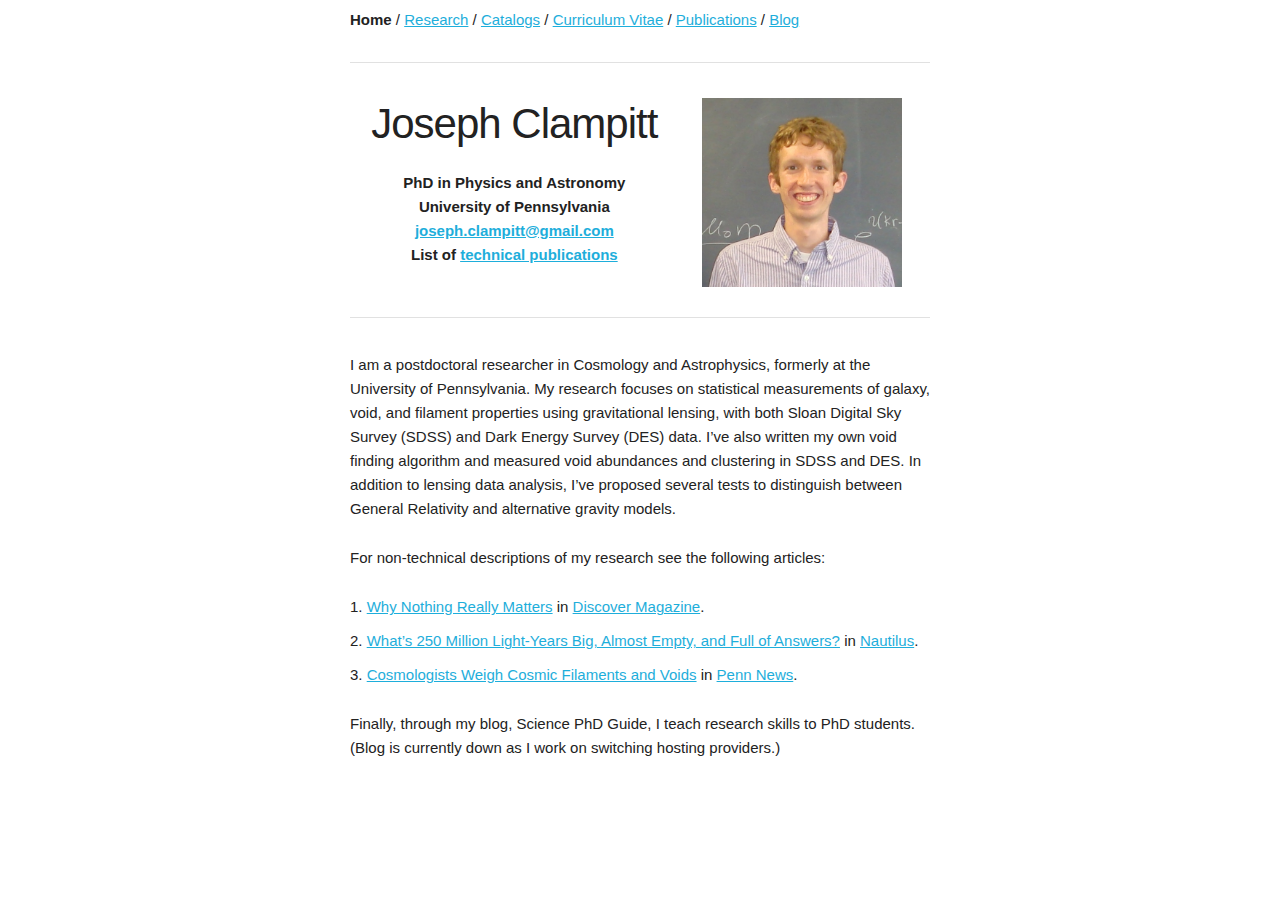
<file: index.html>
<!DOCTYPE html PUBLIC "-//W3C//DTD XHTML 1.0 Transitional//EN" "http://www.w3.org/TR/xhtml1/DTD/xhtml1-transitional.dtd">
<html xmlns="http://www.w3.org/1999/xhtml">
<head>
  <meta http-equiv="Content-Type" content="text/html; charset=utf-8" />
  <meta http-equiv="Content-Style-Type" content="text/css" />
  <meta name="generator" content="pandoc" />
  <title></title>
  <style type="text/css">code{white-space: pre;}</style>
  <link rel="stylesheet" href="css/skeleton_jc.css" type="text/css" />
</head>
<body>
<div class="container">
<p><strong>Home</strong> / <a href="research.html">Research</a> / <a href="catalogs.html">Catalogs</a> / <a href="cvitae.html">Curriculum Vitae</a> / <a href="publications.html">Publications</a> / <a href="blog.html">Blog</a></p>
<hr />
<div class="row">
<div class="seven columns">
<center>
<h2 id="joseph-clampitt">Joseph Clampitt</h2>
<strong>PhD in Physics and Astronomy</strong><br />
<strong>University of Pennsylvania</strong><br />
<strong><script type="text/javascript">
<!--
h='&#x67;&#x6d;&#x61;&#x69;&#108;&#46;&#x63;&#x6f;&#x6d;';a='&#64;';n='&#106;&#x6f;&#x73;&#x65;&#112;&#104;&#46;&#x63;&#108;&#x61;&#x6d;&#112;&#x69;&#116;&#116;';e=n+a+h;
document.write('<a h'+'ref'+'="ma'+'ilto'+':'+e+'" clas'+'s="em' + 'ail">'+e+'<\/'+'a'+'>');
// -->
</script><noscript>&#106;&#x6f;&#x73;&#x65;&#112;&#104;&#46;&#x63;&#108;&#x61;&#x6d;&#112;&#x69;&#116;&#116;&#32;&#x61;&#116;&#32;&#x67;&#x6d;&#x61;&#x69;&#108;&#32;&#100;&#x6f;&#116;&#32;&#x63;&#x6f;&#x6d;</noscript></strong><br />
<strong>List of <a href="publications.html">technical publications</a></strong><br />

</center>
</div>
<div class="five columns">
<img width=200 src="images/joseph3.jpg"/>
</div>
</div>
<hr />
<p>I am a postdoctoral researcher in Cosmology and Astrophysics, formerly at the University of Pennsylvania. My research focuses on statistical measurements of galaxy, void, and filament properties using gravitational lensing, with both Sloan Digital Sky Survey (SDSS) and Dark Energy Survey (DES) data. I’ve also written my own void finding algorithm and measured void abundances and clustering in SDSS and DES. In addition to lensing data analysis, I’ve proposed several tests to distinguish between General Relativity and alternative gravity models.</p>
<p>For non-technical descriptions of my research see the following articles:</p>
<ol style="list-style-type: decimal">
<li><a href="http://discovermagazine.com/2016/dec/nothing-really-matters" target="_blank">Why Nothing Really Matters</a> in <a href="http://discovermagazine.com" target="_blank">Discover Magazine</a>.</li>
<li><a href="http://nautil.us/issue/16/nothingness/whats-250-million-light_years-big-almost-empty-and-full-of-answers" target="_blank">What’s 250 Million Light-Years Big, Almost Empty, and Full of Answers?</a> in <a href="http://nautil.us" target="_blank">Nautilus</a>.</li>
<li><a href="http://www.upenn.edu/pennnews/news/cosmologists-penn-weigh-cosmic-filaments-and-voids" target="_blank">Cosmologists Weigh Cosmic Filaments and Voids</a> in <a href="https://news.upenn.edu" target="_blank">Penn News</a>.</li>
</ol>
<p>Finally, through my blog, Science PhD Guide, I teach research skills to PhD students. (Blog is currently down as I work on switching hosting providers.)</p>
</div>
</body>
</html>
</file>
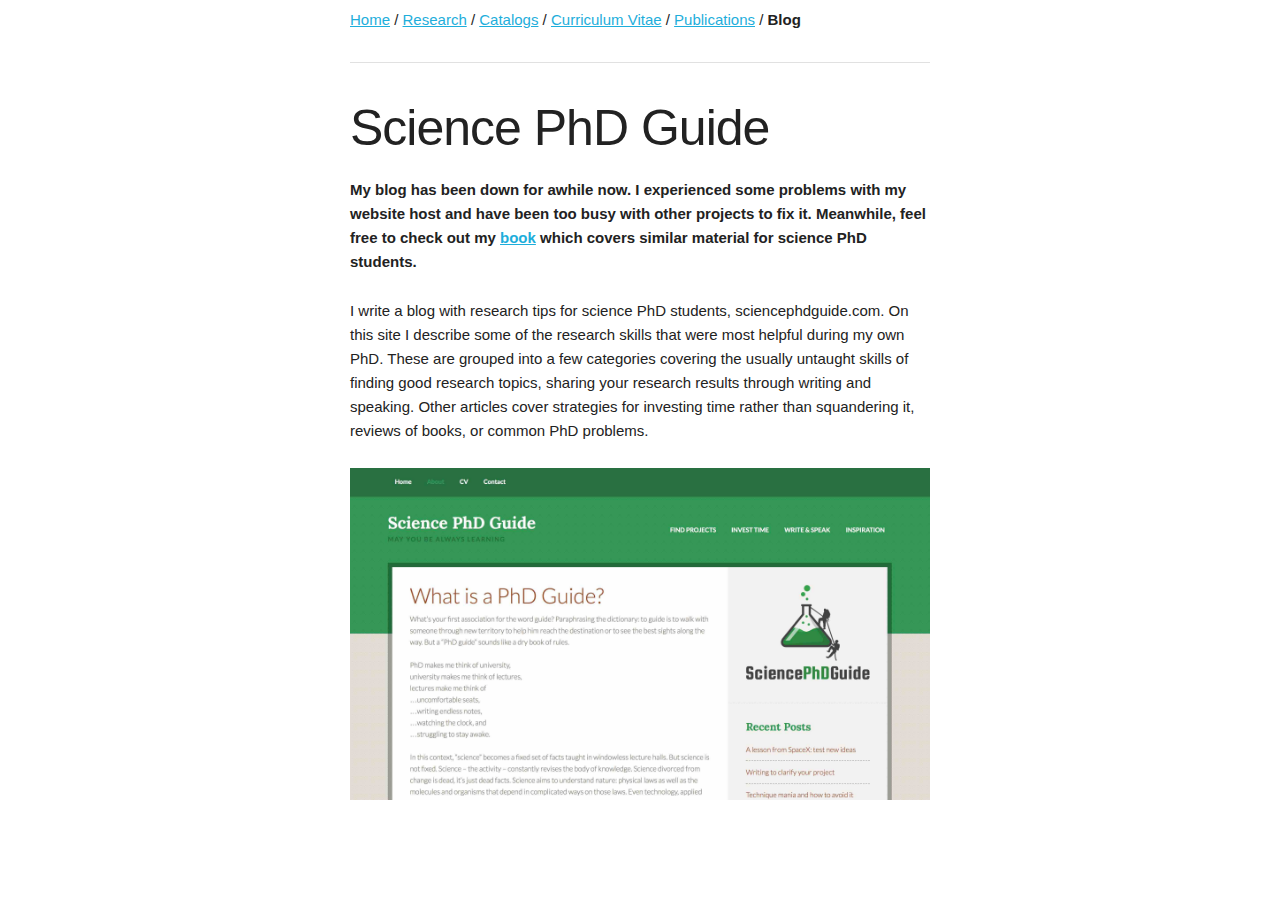
<file: blog.html>
<!DOCTYPE html PUBLIC "-//W3C//DTD XHTML 1.0 Transitional//EN" "http://www.w3.org/TR/xhtml1/DTD/xhtml1-transitional.dtd">
<html xmlns="http://www.w3.org/1999/xhtml">
<head>
  <meta http-equiv="Content-Type" content="text/html; charset=utf-8" />
  <meta http-equiv="Content-Style-Type" content="text/css" />
  <meta name="generator" content="pandoc" />
  <title></title>
  <style type="text/css">code{white-space: pre;}</style>
  <link rel="stylesheet" href="css/skeleton_jc.css" type="text/css" />
</head>
<body>
<div class="container">
<p><a href="index.html">Home</a> / <a href="research.html">Research</a> / <a href="catalogs.html">Catalogs</a> / <a href="cvitae.html">Curriculum Vitae</a> / <a href="publications.html">Publications</a> / <strong>Blog</strong></p>
<hr />
<h1 id="science-phd-guide">Science PhD Guide</h1>
<p><strong>My blog has been down for awhile now. I experienced some problems with my website host and have been too busy with other projects to fix it. Meanwhile, feel free to check out my <a href="https://www.amazon.com/Student-Scientist-research-skills-better/dp/0997751703/ref=tmm_pap_swatch_0?_encoding=UTF8&amp;qid=1565023129&amp;sr=8-1">book</a> which covers similar material for science PhD students.</strong></p>
<p>I write a blog with research tips for science PhD students, sciencephdguide.com. On this site I describe some of the research skills that were most helpful during my own PhD. These are grouped into a few categories covering the usually untaught skills of finding good research topics, sharing your research results through writing and speaking. Other articles cover strategies for investing time rather than squandering it, reviews of books, or common PhD problems.</p>
<p><img width=580 src="images/phdguide_screenshot.jpg"/></p>
</div>
</body>
</html>
</file>
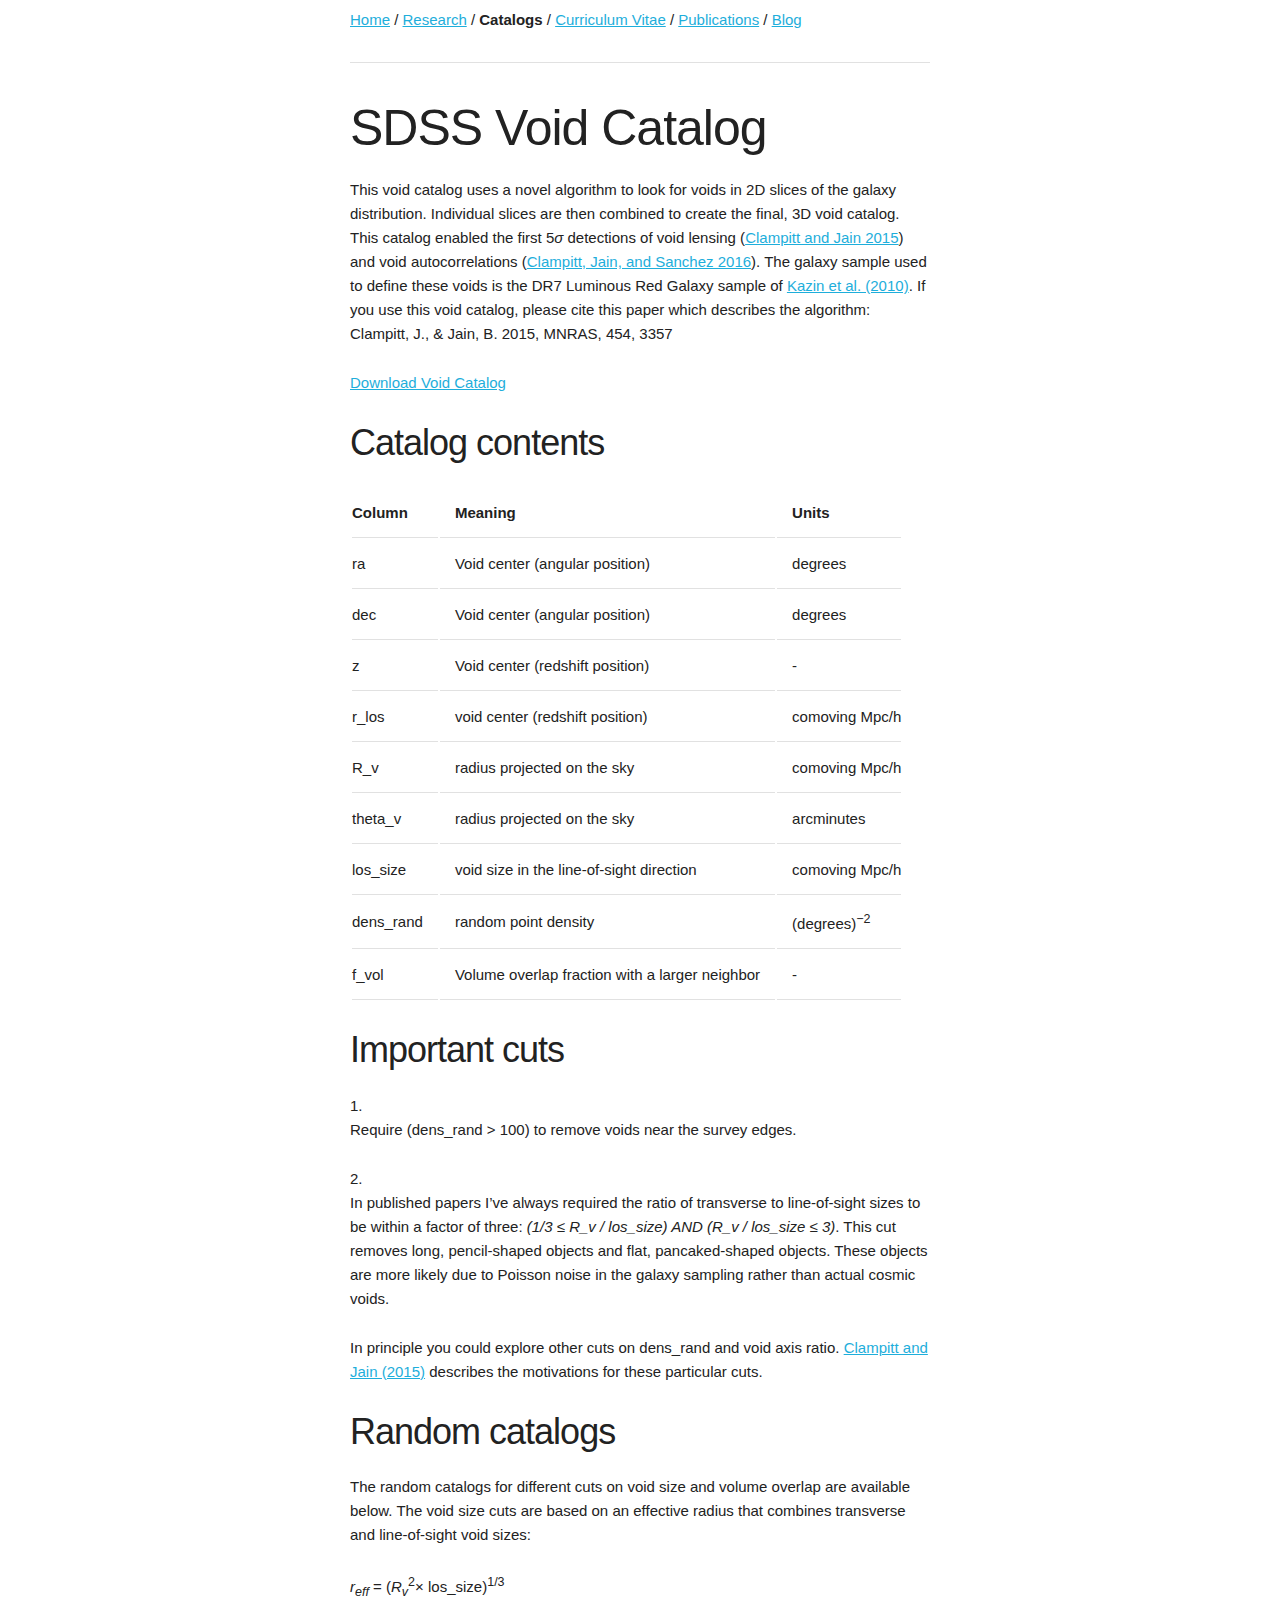
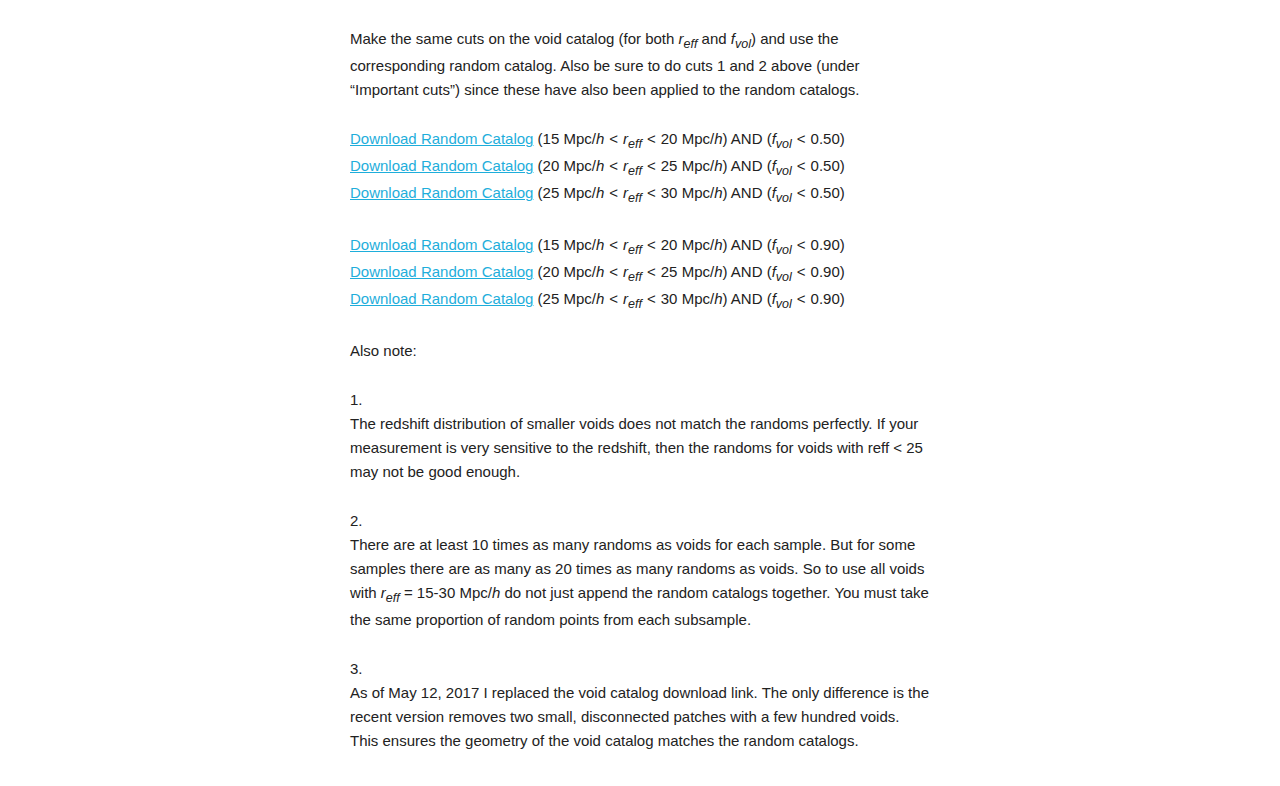
<file: catalogs.html>
<!DOCTYPE html PUBLIC "-//W3C//DTD XHTML 1.0 Transitional//EN" "http://www.w3.org/TR/xhtml1/DTD/xhtml1-transitional.dtd">
<html xmlns="http://www.w3.org/1999/xhtml">
<head>
  <meta http-equiv="Content-Type" content="text/html; charset=utf-8" />
  <meta http-equiv="Content-Style-Type" content="text/css" />
  <meta name="generator" content="pandoc" />
  <title></title>
  <style type="text/css">code{white-space: pre;}</style>
  <link rel="stylesheet" href="css/skeleton_jc.css" type="text/css" />
</head>
<body>
<div class="container">
<p><a href="index.html">Home</a> / <a href="research.html">Research</a> / <strong>Catalogs</strong> / <a href="cvitae.html">Curriculum Vitae</a> / <a href="publications.html">Publications</a> / <a href="blog.html">Blog</a></p>
<hr />
<h1 id="sdss-void-catalog">SDSS Void Catalog</h1>
<p>This void catalog uses a novel algorithm to look for voids in 2D slices of the galaxy distribution. Individual slices are then combined to create the final, 3D void catalog. This catalog enabled the first <span class="math inline">5<em>σ</em></span> detections of void lensing (<a href="http://adsabs.harvard.edu/abs/2015MNRAS.454.3357C">Clampitt and Jain 2015</a>) and void autocorrelations (<a href="http://adsabs.harvard.edu/abs/2016MNRAS.456.4425C">Clampitt, Jain, and Sanchez 2016</a>). The galaxy sample used to define these voids is the DR7 Luminous Red Galaxy sample of <a href="http://adsabs.harvard.edu/abs/2010ApJ...710.1444K">Kazin et al. (2010)</a>. If you use this void catalog, please cite this paper which describes the algorithm:<br />
Clampitt, J., &amp; Jain, B. 2015, MNRAS, 454, 3357</p>
<p><a href="voids_clampitt-jain_SDSS_lrg-tracers.fit" download>Download Void Catalog</a></p>
<h3 id="catalog-contents">Catalog contents</h3>
<table>
<thead>
<tr class="header">
<th align="left">Column</th>
<th align="left">Meaning</th>
<th align="left">Units</th>
</tr>
</thead>
<tbody>
<tr class="odd">
<td align="left">ra</td>
<td align="left">Void center (angular position)</td>
<td align="left">degrees</td>
</tr>
<tr class="even">
<td align="left">dec</td>
<td align="left">Void center (angular position)</td>
<td align="left">degrees</td>
</tr>
<tr class="odd">
<td align="left">z</td>
<td align="left">Void center (redshift position)</td>
<td align="left">-</td>
</tr>
<tr class="even">
<td align="left">r_los</td>
<td align="left">void center (redshift position)</td>
<td align="left">comoving Mpc/h</td>
</tr>
<tr class="odd">
<td align="left">R_v</td>
<td align="left">radius projected on the sky</td>
<td align="left">comoving Mpc/h</td>
</tr>
<tr class="even">
<td align="left">theta_v</td>
<td align="left">radius projected on the sky</td>
<td align="left">arcminutes</td>
</tr>
<tr class="odd">
<td align="left">los_size</td>
<td align="left">void size in the line-of-sight direction</td>
<td align="left">comoving Mpc/h</td>
</tr>
<tr class="even">
<td align="left">dens_rand</td>
<td align="left">random point density</td>
<td align="left">(degrees)<span class="math inline"><em></em><sup>−2</sup></span></td>
</tr>
<tr class="odd">
<td align="left">f_vol</td>
<td align="left">Volume overlap fraction with a larger neighbor</td>
<td align="left">-</td>
</tr>
</tbody>
</table>
<h3 id="important-cuts">Important cuts</h3>
<ol style="list-style-type: decimal">
<li><p>Require (dens_rand &gt; 100) to remove voids near the survey edges.</p></li>
<li><p>In published papers I’ve always required the ratio of transverse to line-of-sight sizes to be within a factor of three: <em>(1/3 <span class="math inline">≤</span> R_v / los_size) AND (R_v / los_size <span class="math inline">≤</span> 3)</em>. This cut removes long, pencil-shaped objects and flat, pancaked-shaped objects. These objects are more likely due to Poisson noise in the galaxy sampling rather than actual cosmic voids.</p></li>
</ol>
<p>In principle you could explore other cuts on dens_rand and void axis ratio. <a href="http://adsabs.harvard.edu/abs/2015MNRAS.454.3357C">Clampitt and Jain (2015)</a> describes the motivations for these particular cuts.</p>
<h3 id="random-catalogs">Random catalogs</h3>
<p>The random catalogs for different cuts on void size and volume overlap are available below. The void size cuts are based on an effective radius that combines transverse and line-of-sight void sizes:</p>
<p><span class="math inline"><em>r</em><sub><em>e</em><em>f</em><em>f</em></sub></span> = (<span class="math inline"><em>R</em><sub><em>v</em></sub><sup>2</sup>×</span> los_size)<span class="math inline"><em></em><sup>1/3</sup></span></p>
<p>Make the same cuts on the void catalog (for both <span class="math inline"><em>r</em><sub><em>e</em><em>f</em><em>f</em></sub></span> and <span class="math inline"><em>f</em><sub><em>v</em><em>o</em><em>l</em></sub></span>) and use the corresponding random catalog. Also be sure to do cuts 1 and 2 above (under “Important cuts”) since these have also been applied to the random catalogs.</p>
<p><a href="random-voids_clampitt-jain_reff15-20_fvol50.fit" download>Download Random Catalog</a> (15 Mpc<span class="math inline">/<em>h</em> &lt; <em>r</em><sub><em>e</em><em>f</em><em>f</em></sub> &lt; 20</span> Mpc<span class="math inline">/<em>h</em></span>) AND (<span class="math inline"><em>f</em><sub><em>v</em><em>o</em><em>l</em></sub> &lt; 0.50</span>)<br />
<a href="random-voids_clampitt-jain_reff20-25_fvol50.fit" download>Download Random Catalog</a> (20 Mpc<span class="math inline">/<em>h</em> &lt; <em>r</em><sub><em>e</em><em>f</em><em>f</em></sub> &lt; 25</span> Mpc<span class="math inline">/<em>h</em></span>) AND (<span class="math inline"><em>f</em><sub><em>v</em><em>o</em><em>l</em></sub> &lt; 0.50</span>)<br />
<a href="random-voids_clampitt-jain_reff25-30_fvol50.fit" download>Download Random Catalog</a> (25 Mpc<span class="math inline">/<em>h</em> &lt; <em>r</em><sub><em>e</em><em>f</em><em>f</em></sub> &lt; 30</span> Mpc<span class="math inline">/<em>h</em></span>) AND (<span class="math inline"><em>f</em><sub><em>v</em><em>o</em><em>l</em></sub> &lt; 0.50</span>)</p>
<p><a href="random-voids_clampitt-jain_reff15-20_fvol90.fit" download>Download Random Catalog</a> (15 Mpc<span class="math inline">/<em>h</em> &lt; <em>r</em><sub><em>e</em><em>f</em><em>f</em></sub> &lt; 20</span> Mpc<span class="math inline">/<em>h</em></span>) AND (<span class="math inline"><em>f</em><sub><em>v</em><em>o</em><em>l</em></sub> &lt; 0.90</span>)<br />
<a href="random-voids_clampitt-jain_reff20-25_fvol90.fit" download>Download Random Catalog</a> (20 Mpc<span class="math inline">/<em>h</em> &lt; <em>r</em><sub><em>e</em><em>f</em><em>f</em></sub> &lt; 25</span> Mpc<span class="math inline">/<em>h</em></span>) AND (<span class="math inline"><em>f</em><sub><em>v</em><em>o</em><em>l</em></sub> &lt; 0.90</span>)<br />
<a href="random-voids_clampitt-jain_reff25-30_fvol90.fit" download>Download Random Catalog</a> (25 Mpc<span class="math inline">/<em>h</em> &lt; <em>r</em><sub><em>e</em><em>f</em><em>f</em></sub> &lt; 30</span> Mpc<span class="math inline">/<em>h</em></span>) AND (<span class="math inline"><em>f</em><sub><em>v</em><em>o</em><em>l</em></sub> &lt; 0.90</span>)</p>
<p>Also note:</p>
<ol style="list-style-type: decimal">
<li><p>The redshift distribution of smaller voids does not match the randoms perfectly. If your measurement is very sensitive to the redshift, then the randoms for voids with reff &lt; 25 may not be good enough.</p></li>
<li><p>There are at least 10 times as many randoms as voids for each sample. But for some samples there are as many as 20 times as many randoms as voids. So to use all voids with <span class="math inline"><em>r</em><sub><em>e</em><em>f</em><em>f</em></sub></span> = 15-30 Mpc<span class="math inline">/<em>h</em></span> do not just append the random catalogs together. You must take the same proportion of random points from each subsample.</p></li>
<li><p>As of May 12, 2017 I replaced the void catalog download link. The only difference is the recent version removes two small, disconnected patches with a few hundred voids. This ensures the geometry of the void catalog matches the random catalogs.</p></li>
</ol>
</div>
</body>
</html>
</file>
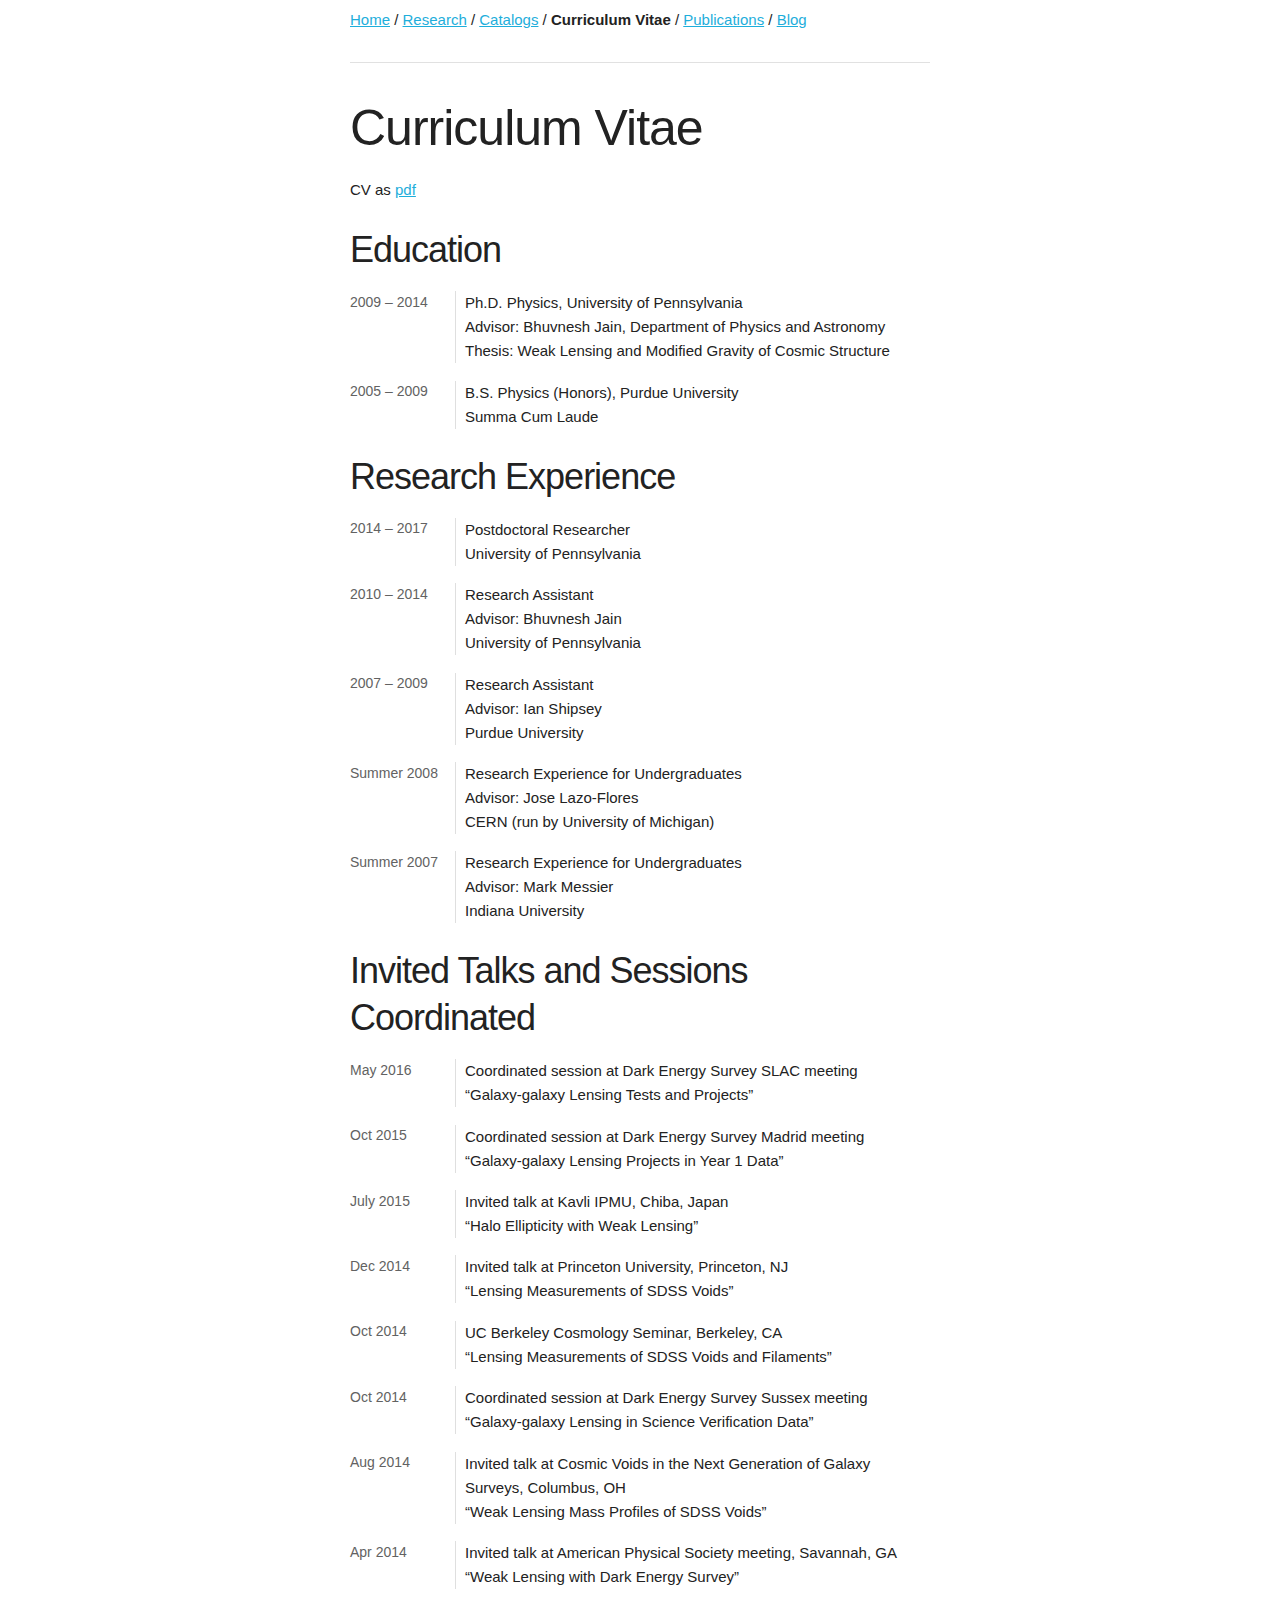
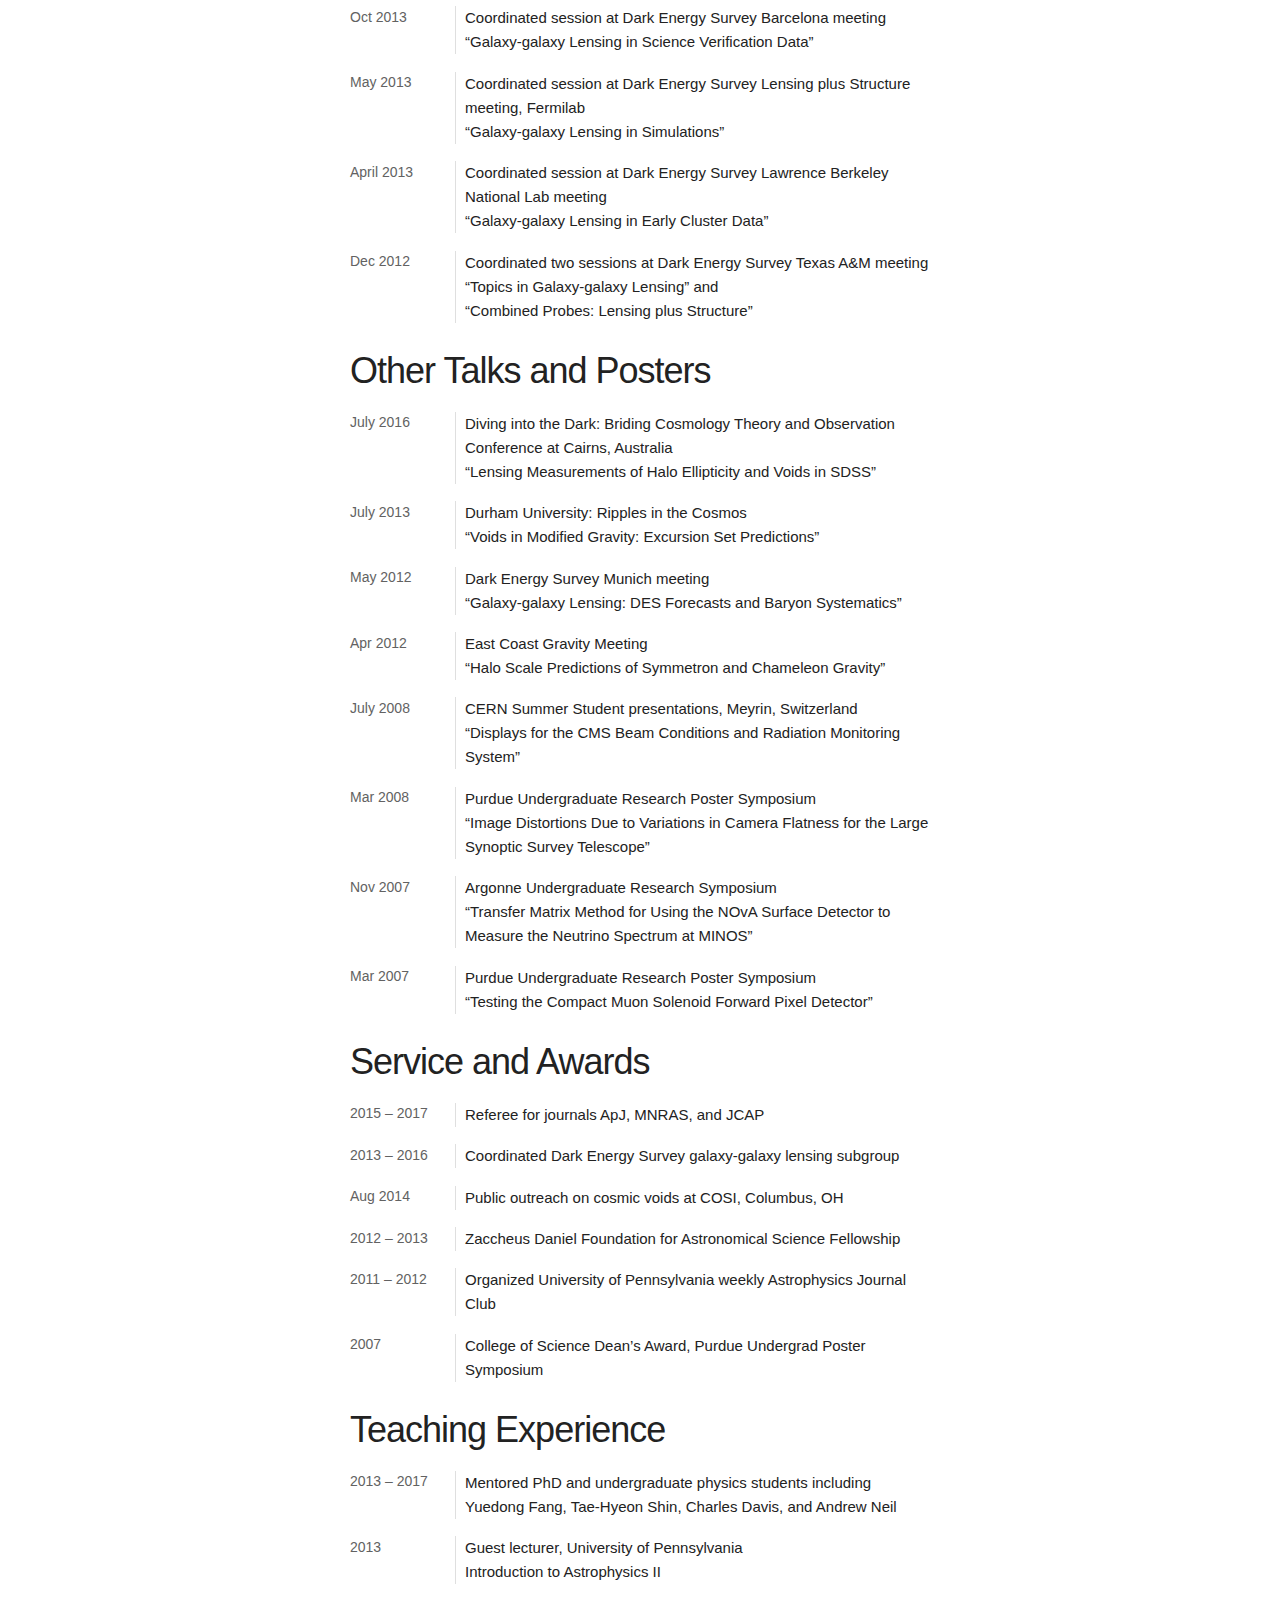
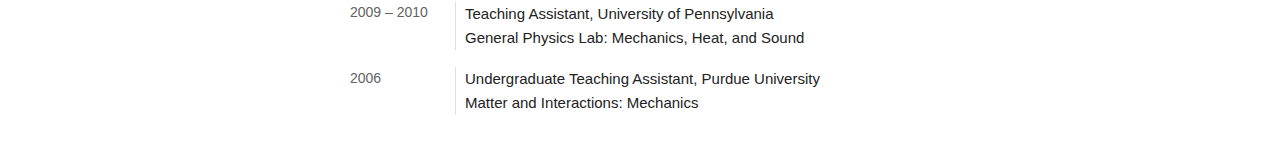
<file: cvitae.html>
<!DOCTYPE html PUBLIC "-//W3C//DTD XHTML 1.0 Transitional//EN" "http://www.w3.org/TR/xhtml1/DTD/xhtml1-transitional.dtd">
<html xmlns="http://www.w3.org/1999/xhtml">
<head>
  <meta http-equiv="Content-Type" content="text/html; charset=utf-8" />
  <meta http-equiv="Content-Style-Type" content="text/css" />
  <meta name="generator" content="pandoc" />
  <title></title>
  <style type="text/css">code{white-space: pre;}</style>
  <link rel="stylesheet" href="css/skeleton_jc.css" type="text/css" />
</head>
<body>
<div class="container">
<p><a href="index.html">Home</a> / <a href="research.html">Research</a> / <a href="catalogs.html">Catalogs</a> / <strong>Curriculum Vitae</strong> / <a href="publications.html">Publications</a> / <a href="blog.html">Blog</a></p>
<hr />
<h1 id="curriculum-vitae">Curriculum Vitae</h1>
<p>CV as <a href="cvClampitt.pdf">pdf</a></p>
<h3 id="education">Education</h3>
<dl>
<dt>2009 – 2014</dt>
<dd>Ph.D. Physics, University of Pennsylvania<br />
Advisor: Bhuvnesh Jain, Department of Physics and Astronomy<br />
Thesis: Weak Lensing and Modified Gravity of Cosmic Structure
</dd>
<dt>2005 – 2009</dt>
<dd>B.S. Physics (Honors), Purdue University<br />
Summa Cum Laude
</dd>
</dl>
<h3 id="research-experience">Research Experience</h3>
<dl>
<dt>2014 – 2017</dt>
<dd>Postdoctoral Researcher<br />
University of Pennsylvania
</dd>
<dt>2010 – 2014</dt>
<dd>Research Assistant<br />
Advisor: Bhuvnesh Jain<br />
University of Pennsylvania
</dd>
<dt>2007 – 2009</dt>
<dd>Research Assistant<br />
Advisor: Ian Shipsey<br />
Purdue University
</dd>
<dt>Summer 2008</dt>
<dd>Research Experience for Undergraduates<br />
Advisor: Jose Lazo-Flores<br />
CERN (run by University of Michigan)<br />

</dd>
<dt>Summer 2007</dt>
<dd>Research Experience for Undergraduates<br />
Advisor: Mark Messier<br />
Indiana University<br />

</dd>
</dl>
<h3 id="invited-talks-and-sessions-coordinated">Invited Talks and Sessions Coordinated</h3>
<dl>
<dt>May 2016</dt>
<dd>Coordinated session at Dark Energy Survey SLAC meeting<br />
“Galaxy-galaxy Lensing Tests and Projects”
</dd>
<dt>Oct 2015</dt>
<dd>Coordinated session at Dark Energy Survey Madrid meeting<br />
“Galaxy-galaxy Lensing Projects in Year 1 Data”
</dd>
<dt>July 2015</dt>
<dd>Invited talk at Kavli IPMU, Chiba, Japan<br />
“Halo Ellipticity with Weak Lensing”
</dd>
<dt>Dec 2014</dt>
<dd>Invited talk at Princeton University, Princeton, NJ<br />
“Lensing Measurements of SDSS Voids”
</dd>
<dt>Oct 2014</dt>
<dd>UC Berkeley Cosmology Seminar, Berkeley, CA<br />
“Lensing Measurements of SDSS Voids and Filaments”
</dd>
<dt>Oct 2014</dt>
<dd>Coordinated session at Dark Energy Survey Sussex meeting<br />
“Galaxy-galaxy Lensing in Science Verification Data”
</dd>
<dt>Aug 2014</dt>
<dd>Invited talk at Cosmic Voids in the Next Generation of Galaxy Surveys, Columbus, OH<br />
“Weak Lensing Mass Profiles of SDSS Voids”
</dd>
<dt>Apr 2014</dt>
<dd>Invited talk at American Physical Society meeting, Savannah, GA<br />
“Weak Lensing with Dark Energy Survey”
</dd>
<dt>Oct 2013</dt>
<dd>Coordinated session at Dark Energy Survey Barcelona meeting<br />
“Galaxy-galaxy Lensing in Science Verification Data”
</dd>
<dt>May 2013</dt>
<dd>Coordinated session at Dark Energy Survey Lensing plus Structure meeting, Fermilab<br />
“Galaxy-galaxy Lensing in Simulations”
</dd>
<dt>April 2013</dt>
<dd>Coordinated session at Dark Energy Survey Lawrence Berkeley National Lab meeting<br />
“Galaxy-galaxy Lensing in Early Cluster Data”
</dd>
<dt>Dec 2012</dt>
<dd>Coordinated two sessions at Dark Energy Survey Texas A&amp;M meeting<br />
“Topics in Galaxy-galaxy Lensing” and<br />
“Combined Probes: Lensing plus Structure”
</dd>
</dl>
<h3 id="other-talks-and-posters">Other Talks and Posters</h3>
<dl>
<dt>July 2016</dt>
<dd>Diving into the Dark: Briding Cosmology Theory and Observation<br />
Conference at Cairns, Australia<br />
“Lensing Measurements of Halo Ellipticity and Voids in SDSS”
</dd>
<dt>July 2013</dt>
<dd>Durham University: Ripples in the Cosmos<br />
“Voids in Modified Gravity: Excursion Set Predictions”
</dd>
<dt>May 2012</dt>
<dd>Dark Energy Survey Munich meeting<br />
“Galaxy-galaxy Lensing: DES Forecasts and Baryon Systematics”
</dd>
<dt>Apr 2012</dt>
<dd>East Coast Gravity Meeting<br />
“Halo Scale Predictions of Symmetron and Chameleon Gravity”
</dd>
<dt>July 2008</dt>
<dd>CERN Summer Student presentations, Meyrin, Switzerland<br />
“Displays for the CMS Beam Conditions and Radiation Monitoring System”
</dd>
<dt>Mar 2008</dt>
<dd>Purdue Undergraduate Research Poster Symposium<br />
“Image Distortions Due to Variations in Camera Flatness for the Large Synoptic Survey Telescope”
</dd>
<dt>Nov 2007</dt>
<dd>Argonne Undergraduate Research Symposium<br />
“Transfer Matrix Method for Using the NOvA Surface Detector to Measure the Neutrino Spectrum at MINOS”
</dd>
<dt>Mar 2007</dt>
<dd>Purdue Undergraduate Research Poster Symposium<br />
“Testing the Compact Muon Solenoid Forward Pixel Detector”
</dd>
</dl>
<h3 id="service-and-awards">Service and Awards</h3>
<dl>
<dt>2015 – 2017</dt>
<dd>Referee for journals ApJ, MNRAS, and JCAP
</dd>
<dt>2013 – 2016</dt>
<dd>Coordinated Dark Energy Survey galaxy-galaxy lensing subgroup
</dd>
<dt>Aug 2014</dt>
<dd>Public outreach on cosmic voids at COSI, Columbus, OH
</dd>
<dt>2012 – 2013</dt>
<dd>Zaccheus Daniel Foundation for Astronomical Science Fellowship
</dd>
<dt>2011 – 2012</dt>
<dd>Organized University of Pennsylvania weekly Astrophysics Journal Club
</dd>
<dt>2007</dt>
<dd>College of Science Dean’s Award, Purdue Undergrad Poster Symposium
</dd>
</dl>
<h3 id="teaching-experience">Teaching Experience</h3>
<dl>
<dt>2013 – 2017</dt>
<dd>Mentored PhD and undergraduate physics students including<br />
Yuedong Fang, Tae-Hyeon Shin, Charles Davis, and Andrew Neil
</dd>
<dt>2013</dt>
<dd>Guest lecturer, University of Pennsylvania<br />
Introduction to Astrophysics II
</dd>
<dt>2009 – 2010</dt>
<dd>Teaching Assistant, University of Pennsylvania<br />
General Physics Lab: Mechanics, Heat, and Sound
</dd>
<dt>2006</dt>
<dd>Undergraduate Teaching Assistant, Purdue University<br />
Matter and Interactions: Mechanics
</dd>
</dl>
</div>
</body>
</html>
</file>
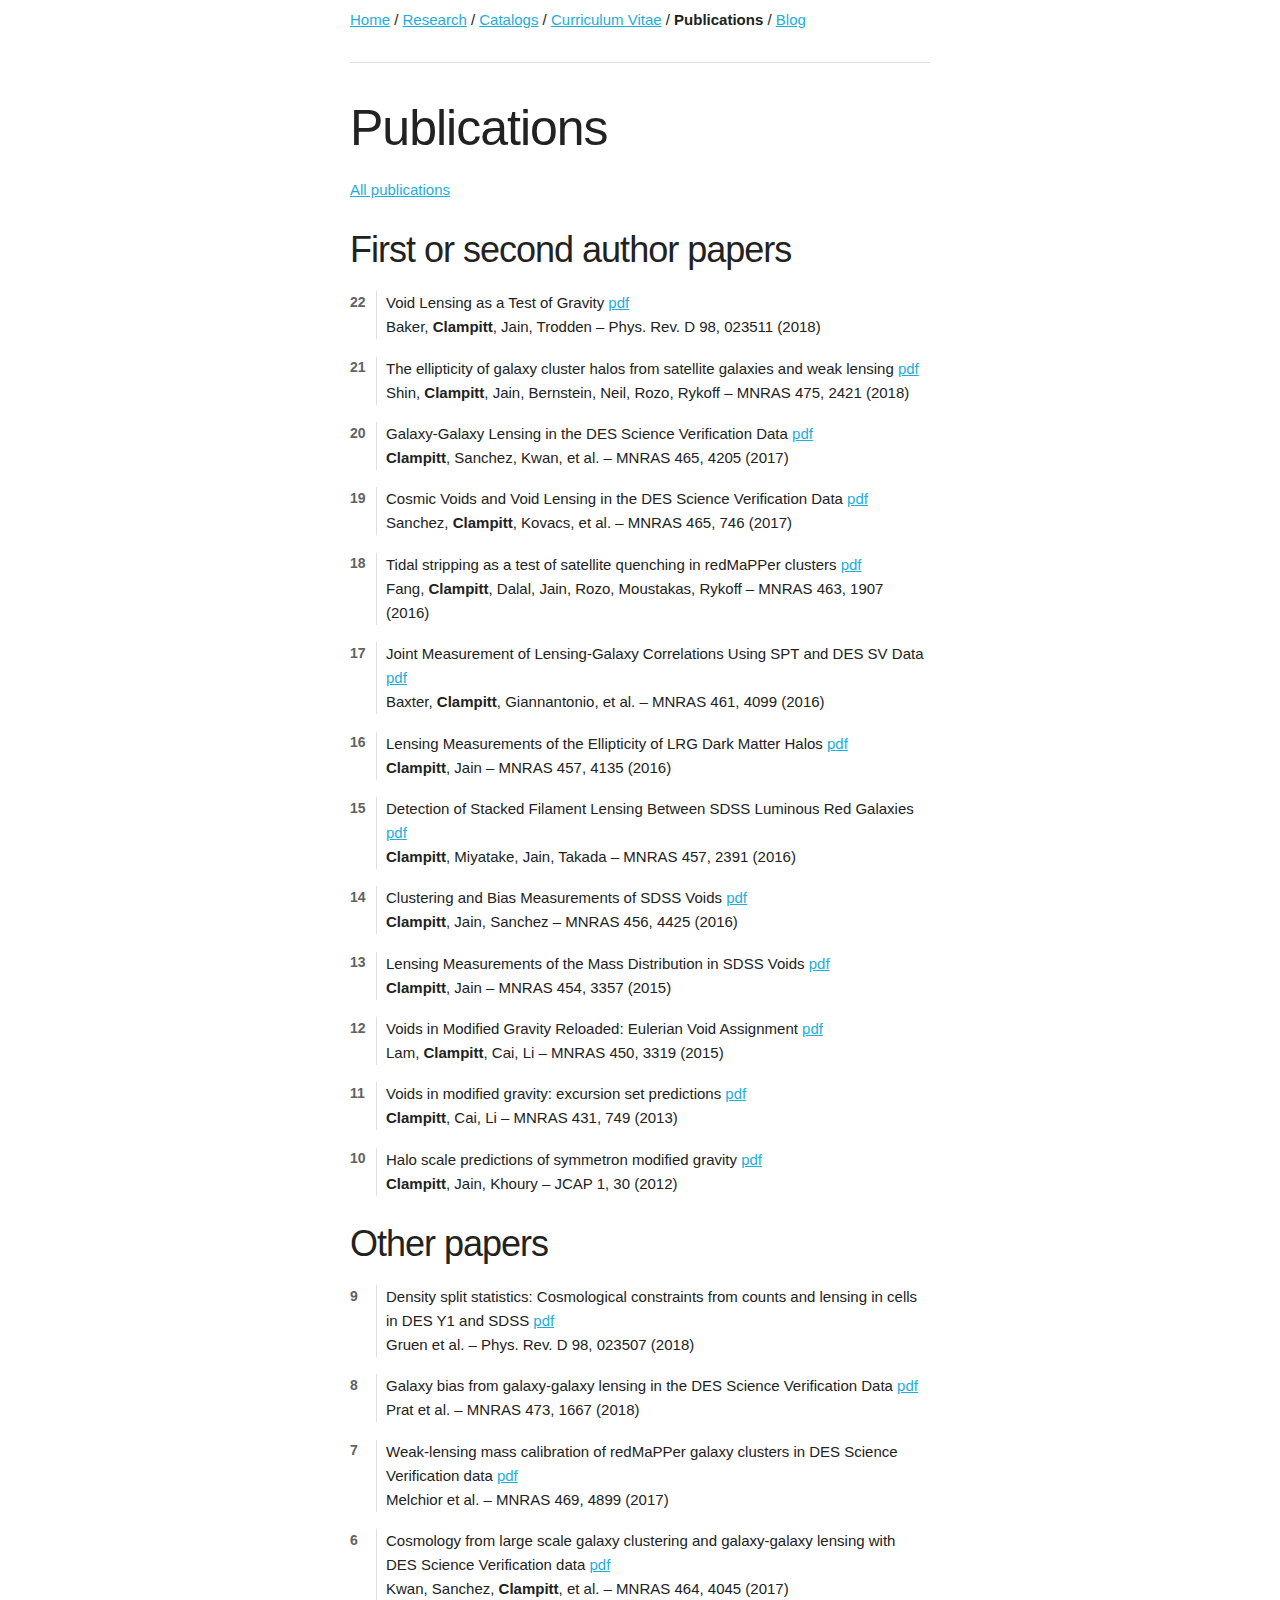
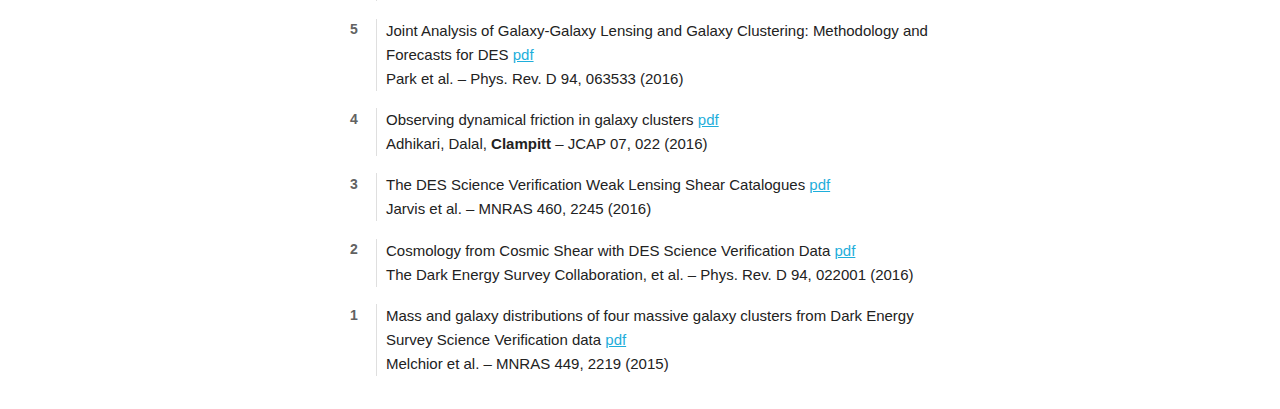
<file: publications.html>
<!DOCTYPE html PUBLIC "-//W3C//DTD XHTML 1.0 Transitional//EN" "http://www.w3.org/TR/xhtml1/DTD/xhtml1-transitional.dtd">
<html xmlns="http://www.w3.org/1999/xhtml">
<head>
  <meta http-equiv="Content-Type" content="text/html; charset=utf-8" />
  <meta http-equiv="Content-Style-Type" content="text/css" />
  <meta name="generator" content="pandoc" />
  <title></title>
  <style type="text/css">code{white-space: pre;}</style>
  <link rel="stylesheet" href="css/publications.css" type="text/css" />
</head>
<body>
<div class="container">
<p><a href="index.html">Home</a> / <a href="research.html">Research</a> / <a href="catalogs.html">Catalogs</a> / <a href="cvitae.html">Curriculum Vitae</a> / <strong>Publications</strong> / <a href="blog.html">Blog</a></p>
<hr />
<h1 id="publications">Publications</h1>
<p><a href="http://arxiv.org/find/astro-ph/1/au:+Clampitt_J/0/1/0/all/0/1">All publications</a></p>
<h3 id="first-or-second-author-papers">First or second author papers</h3>
<dl>
<dt><strong>22</strong></dt>
<dd>Void Lensing as a Test of Gravity <a href="https://arxiv.org/pdf/1803.07533">pdf</a><br />
Baker, <strong>Clampitt</strong>, Jain, Trodden – Phys. Rev. D 98, 023511 (2018)
</dd>
<dt><strong>21</strong></dt>
<dd>The ellipticity of galaxy cluster halos from satellite galaxies and weak lensing <a href="https://arxiv.org/pdf/1705.11167.pdf">pdf</a> Shin, <strong>Clampitt</strong>, Jain, Bernstein, Neil, Rozo, Rykoff – MNRAS 475, 2421 (2018)
</dd>
<dt><strong>20</strong></dt>
<dd>Galaxy-Galaxy Lensing in the DES Science Verification Data <a href="http://arxiv.org/pdf/1603.05790.pdf">pdf</a><br />
<strong>Clampitt</strong>, Sanchez, Kwan, et al. – MNRAS 465, 4205 (2017)
</dd>
<dt><strong>19</strong></dt>
<dd>Cosmic Voids and Void Lensing in the DES Science Verification Data <a href="https://arxiv.org/pdf/1605.03982.pdf">pdf</a><br />
Sanchez, <strong>Clampitt</strong>, Kovacs, et al. – MNRAS 465, 746 (2017)
</dd>
<dt><strong>18</strong></dt>
<dd>Tidal stripping as a test of satellite quenching in redMaPPer clusters <a href="https://arxiv.org/pdf/1604.08611.pdf">pdf</a><br />
Fang, <strong>Clampitt</strong>, Dalal, Jain, Rozo, Moustakas, Rykoff – MNRAS 463, 1907 (2016)
</dd>
<dt><strong>17</strong></dt>
<dd>Joint Measurement of Lensing-Galaxy Correlations Using SPT and DES SV Data <a href="http://arxiv.org/pdf/1602.07384.pdf">pdf</a><br />
Baxter, <strong>Clampitt</strong>, Giannantonio, et al. – MNRAS 461, 4099 (2016)
</dd>
<dt><strong>16</strong></dt>
<dd>Lensing Measurements of the Ellipticity of LRG Dark Matter Halos <a href="http://arxiv.org/pdf/1506.03536.pdf">pdf</a><br />
<strong>Clampitt</strong>, Jain – MNRAS 457, 4135 (2016)
</dd>
<dt><strong>15</strong></dt>
<dd>Detection of Stacked Filament Lensing Between SDSS Luminous Red Galaxies <a href="http://arxiv.org/pdf/1402.3302.pdf">pdf</a><br />
<strong>Clampitt</strong>, Miyatake, Jain, Takada – MNRAS 457, 2391 (2016)
</dd>
<dt><strong>14</strong></dt>
<dd>Clustering and Bias Measurements of SDSS Voids <a href="http://arxiv.org/pdf/1507.08031.pdf">pdf</a><br />
<strong>Clampitt</strong>, Jain, Sanchez – MNRAS 456, 4425 (2016)
</dd>
<dt><strong>13</strong></dt>
<dd>Lensing Measurements of the Mass Distribution in SDSS Voids <a href="http://arxiv.org/pdf/1404.1834.pdf">pdf</a><br />
<strong>Clampitt</strong>, Jain – MNRAS 454, 3357 (2015)
</dd>
<dt><strong>12</strong></dt>
<dd>Voids in Modified Gravity Reloaded: Eulerian Void Assignment <a href="http://arxiv.org/pdf/1408.5338.pdf">pdf</a><br />
Lam, <strong>Clampitt</strong>, Cai, Li – MNRAS 450, 3319 (2015)
</dd>
<dt><strong>11</strong></dt>
<dd>Voids in modified gravity: excursion set predictions <a href="http://arxiv.org/pdf/1212.2216.pdf">pdf</a><br />
<strong>Clampitt</strong>, Cai, Li – MNRAS 431, 749 (2013)
</dd>
<dt><strong>10</strong></dt>
<dd>Halo scale predictions of symmetron modified gravity <a href="http://arxiv.org/pdf/1110.2177.pdf">pdf</a><br />
<strong>Clampitt</strong>, Jain, Khoury – JCAP 1, 30 (2012)
</dd>
</dl>
<h3 id="other-papers">Other papers</h3>
<dl>
<dt><strong>9</strong></dt>
<dd>Density split statistics: Cosmological constraints from counts and lensing in cells in DES Y1 and SDSS <a href="https://arxiv.org/pdf/1710.05045">pdf</a><br />
Gruen et al. – Phys. Rev. D 98, 023507 (2018)
</dd>
<dt><strong>8</strong></dt>
<dd>Galaxy bias from galaxy-galaxy lensing in the DES Science Verification Data <a href="http://arxiv.org/pdf/1609.08167.pdf">pdf</a><br />
Prat et al. – MNRAS 473, 1667 (2018)
</dd>
<dt><strong>7</strong></dt>
<dd>Weak-lensing mass calibration of redMaPPer galaxy clusters in DES Science Verification data <a href="https://arxiv.org/pdf/1610.06890.pdf">pdf</a><br />
Melchior et al. – MNRAS 469, 4899 (2017)
</dd>
<dt><strong>6</strong></dt>
<dd>Cosmology from large scale galaxy clustering and galaxy-galaxy lensing with DES Science Verification data <a href="https://arxiv.org/pdf/1604.07871.pdf">pdf</a><br />
Kwan, Sanchez, <strong>Clampitt</strong>, et al. – MNRAS 464, 4045 (2017)
</dd>
<dt><strong>5</strong></dt>
<dd>Joint Analysis of Galaxy-Galaxy Lensing and Galaxy Clustering: Methodology and Forecasts for DES <a href="http://arxiv.org/pdf/1507.05353.pdf">pdf</a><br />
Park et al. – Phys. Rev. D 94, 063533 (2016)
</dd>
<dt><strong>4</strong></dt>
<dd>Observing dynamical friction in galaxy clusters <a href="https://arxiv.org/pdf/1605.06688.pdf">pdf</a><br />
Adhikari, Dalal, <strong>Clampitt</strong> – JCAP 07, 022 (2016)
</dd>
<dt><strong>3</strong></dt>
<dd>The DES Science Verification Weak Lensing Shear Catalogues <a href="https://arxiv.org/pdf/1507.05603.pdf">pdf</a><br />
Jarvis et al. – MNRAS 460, 2245 (2016)
</dd>
<dt><strong>2</strong></dt>
<dd>Cosmology from Cosmic Shear with DES Science Verification Data <a href="http://arxiv.org/pdf/1507.05552.pdf">pdf</a><br />
The Dark Energy Survey Collaboration, et al. – Phys. Rev. D 94, 022001 (2016)
</dd>
<dt><strong>1</strong></dt>
<dd>Mass and galaxy distributions of four massive galaxy clusters from Dark Energy Survey Science Verification data <a href="http://arxiv.org/pdf/1405.4285.pdf">pdf</a><br />
Melchior et al. – MNRAS 449, 2219 (2015)
</dd>
</dl>
</div>
</body>
</html>
</file>
<file: css/skeleton_jc.css>
/*
* Skeleton V2.0.4
* Copyright 2014, Dave Gamache
* www.getskeleton.com
* Free to use under the MIT license.
* http://www.opensource.org/licenses/mit-license.php
* 12/29/2014
*/


/* Table of contents
––––––––––––––––––––––––––––––––––––––––––––––––––
- Grid
- Base Styles
- Typography
- Links
- Buttons
- Forms
- Lists
- Code
- Tables
- Spacing
- Utilities
- Clearing
- Media Queries
*/


/* Grid
–––––––––––––––––––––––––––––––––––––––––––––––––– */
.container {
  position: relative;
  width: 100%;
  max-width: 580px;
  margin: 0 auto;
  padding: 0 20px;
  box-sizing: border-box; }
.column,
.columns {
  width: 100%;
  float: left;
  box-sizing: border-box; }

/* For devices larger than 400px */
@media (min-width: 400px) {
  .container {
    width: 85%;
    padding: 0; }
}

/* For devices larger than 550px */
@media (min-width: 550px) {
  .container {
    width: 80%; }
  .column,
  .columns {
    margin-left: 4%; }
  .column:first-child,
  .columns:first-child {
    margin-left: 0; }

  .one.column,
  .one.columns                    { width: 4.66666666667%; }
  .two.columns                    { width: 13.3333333333%; }
  .three.columns                  { width: 22%;            }
  .four.columns                   { width: 30.6666666667%; }
  .five.columns                   { width: 39.3333333333%; }
  .six.columns                    { width: 48%;            }
  .seven.columns                  { width: 56.6666666667%; }
  .eight.columns                  { width: 65.3333333333%; }
  .nine.columns                   { width: 74.0%;          }
  .ten.columns                    { width: 82.6666666667%; }
  .eleven.columns                 { width: 91.3333333333%; }
  .twelve.columns                 { width: 100%; margin-left: 0; }

  .one-third.column               { width: 30.6666666667%; }
  .two-thirds.column              { width: 65.3333333333%; }

  .one-half.column                { width: 48%; }

  /* Offsets */
  .offset-by-one.column,
  .offset-by-one.columns          { margin-left: 8.66666666667%; }
  .offset-by-two.column,
  .offset-by-two.columns          { margin-left: 17.3333333333%; }
  .offset-by-three.column,
  .offset-by-three.columns        { margin-left: 26%;            }
  .offset-by-four.column,
  .offset-by-four.columns         { margin-left: 34.6666666667%; }
  .offset-by-five.column,
  .offset-by-five.columns         { margin-left: 43.3333333333%; }
  .offset-by-six.column,
  .offset-by-six.columns          { margin-left: 52%;            }
  .offset-by-seven.column,
  .offset-by-seven.columns        { margin-left: 60.6666666667%; }
  .offset-by-eight.column,
  .offset-by-eight.columns        { margin-left: 69.3333333333%; }
  .offset-by-nine.column,
  .offset-by-nine.columns         { margin-left: 78.0%;          }
  .offset-by-ten.column,
  .offset-by-ten.columns          { margin-left: 86.6666666667%; }
  .offset-by-eleven.column,
  .offset-by-eleven.columns       { margin-left: 95.3333333333%; }

  .offset-by-one-third.column,
  .offset-by-one-third.columns    { margin-left: 34.6666666667%; }
  .offset-by-two-thirds.column,
  .offset-by-two-thirds.columns   { margin-left: 69.3333333333%; }

  .offset-by-one-half.column,
  .offset-by-one-half.columns     { margin-left: 52%; }

}


/* Base Styles
–––––––––––––––––––––––––––––––––––––––––––––––––– */
/* NOTE
html is set to 62.5% so that all the REM measurements throughout Skeleton
are based on 10px sizing. So basically 1.5rem = 15px :) */
html {
  font-size: 62.5%; }
body {
  font-size: 1.5em; /* currently ems cause chrome bug misinterpreting rems on body element */
  line-height: 1.6;
  font-weight: 400;
  font-family: "Raleway", "HelveticaNeue", "Helvetica Neue", Helvetica, Arial, sans-serif;
  color: #222; }


/* Typography
–––––––––––––––––––––––––––––––––––––––––––––––––– */
h1, h2, h3, h4, h5, h6 {
  margin-top: 0;
  margin-bottom: 2rem;
  font-weight: 300; }
h1 { font-size: 4.0rem; line-height: 1.2;  letter-spacing: -.1rem;}
h2 { font-size: 3.6rem; line-height: 1.25; letter-spacing: -.1rem; }
h3 { font-size: 3.0rem; line-height: 1.3;  letter-spacing: -.1rem; }
h4 { font-size: 2.4rem; line-height: 1.35; letter-spacing: -.08rem; }
h5 { font-size: 1.8rem; line-height: 1.5;  letter-spacing: -.05rem; }
h6 { font-size: 1.5rem; line-height: 1.6;  letter-spacing: 0; }

/* Larger than phablet */
@media (min-width: 550px) {
  h1 { font-size: 5.0rem; }
  h2 { font-size: 4.2rem; }
  h3 { font-size: 3.6rem; }
  h4 { font-size: 3.0rem; }
  h5 { font-size: 2.4rem; }
  h6 { font-size: 1.5rem; }
}

p {
  margin-top: 0; }


/* Links
–––––––––––––––––––––––––––––––––––––––––––––––––– */
a {
  color: #1EAEDB; }
a:hover {
  color: #0FA0CE; }


/* Buttons
–––––––––––––––––––––––––––––––––––––––––––––––––– */
.button,
button,
input[type="submit"],
input[type="reset"],
input[type="button"] {
  display: inline-block;
  height: 38px;
  padding: 0 30px;
  color: #555;
  text-align: center;
  font-size: 11px;
  font-weight: 600;
  line-height: 38px;
  letter-spacing: .1rem;
  text-transform: uppercase;
  text-decoration: none;
  white-space: nowrap;
  background-color: transparent;
  border-radius: 4px;
  border: 1px solid #bbb;
  cursor: pointer;
  box-sizing: border-box; }
.button:hover,
button:hover,
input[type="submit"]:hover,
input[type="reset"]:hover,
input[type="button"]:hover,
.button:focus,
button:focus,
input[type="submit"]:focus,
input[type="reset"]:focus,
input[type="button"]:focus {
  color: #333;
  border-color: #888;
  outline: 0; }
.button.button-primary,
button.button-primary,
input[type="submit"].button-primary,
input[type="reset"].button-primary,
input[type="button"].button-primary {
  color: #FFF;
  background-color: #33C3F0;
  border-color: #33C3F0; }
.button.button-primary:hover,
button.button-primary:hover,
input[type="submit"].button-primary:hover,
input[type="reset"].button-primary:hover,
input[type="button"].button-primary:hover,
.button.button-primary:focus,
button.button-primary:focus,
input[type="submit"].button-primary:focus,
input[type="reset"].button-primary:focus,
input[type="button"].button-primary:focus {
  color: #FFF;
  background-color: #1EAEDB;
  border-color: #1EAEDB; }


/* Forms
–––––––––––––––––––––––––––––––––––––––––––––––––– */
input[type="email"],
input[type="number"],
input[type="search"],
input[type="text"],
input[type="tel"],
input[type="url"],
input[type="password"],
textarea,
select {
  height: 38px;
  padding: 6px 10px; /* The 6px vertically centers text on FF, ignored by Webkit */
  background-color: #fff;
  border: 1px solid #D1D1D1;
  border-radius: 4px;
  box-shadow: none;
  box-sizing: border-box; }
/* Removes awkward default styles on some inputs for iOS */
input[type="email"],
input[type="number"],
input[type="search"],
input[type="text"],
input[type="tel"],
input[type="url"],
input[type="password"],
textarea {
  -webkit-appearance: none;
     -moz-appearance: none;
          appearance: none; }
textarea {
  min-height: 65px;
  padding-top: 6px;
  padding-bottom: 6px; }
input[type="email"]:focus,
input[type="number"]:focus,
input[type="search"]:focus,
input[type="text"]:focus,
input[type="tel"]:focus,
input[type="url"]:focus,
input[type="password"]:focus,
textarea:focus,
select:focus {
  border: 1px solid #33C3F0;
  outline: 0; }
label,
legend {
  display: block;
  margin-bottom: .5rem;
  font-weight: 600; }
fieldset {
  padding: 0;
  border-width: 0; }
input[type="checkbox"],
input[type="radio"] {
  display: inline; }
label > .label-body {
  display: inline-block;
  margin-left: .5rem;
  font-weight: normal; }


/* Lists
–––––––––––––––––––––––––––––––––––––––––––––––––– */
ul {
  list-style: circle inside; }
ol {
  list-style: decimal inside; }
ol, ul {
  padding-left: 0;
  margin-top: 0; }
ul ul,
ul ol,
ol ol,
ol ul {
  margin: 1.5rem 0 1.5rem 3rem;
  font-size: 90%; }
li {
  margin-bottom: 1rem; }

dt {
   position: relative;
   left: 0;
   top: 17px;
   color: #626262;
   font-size: 14px;
   text-transform: none;
   width: 100px;
}

dd {
   border-left: 1px solid #dfdfdf;
   margin: -5px 0 0 105px;
   padding: 0 0 0 9px;
}

dl {
   margin-bottom: 20px;
   margin-top: -20px;
}


/* Code
–––––––––––––––––––––––––––––––––––––––––––––––––– */
code {
  padding: .2rem .5rem;
  margin: 0 .2rem;
  font-size: 90%;
  white-space: nowrap;
  background: #F1F1F1;
  border: 1px solid #E1E1E1;
  border-radius: 4px; }
pre > code {
  display: block;
  padding: 1rem 1.5rem;
  white-space: pre; }


/* Tables
–––––––––––––––––––––––––––––––––––––––––––––––––– */
th,
td {
  padding: 12px 15px;
  text-align: left;
  border-bottom: 1px solid #E1E1E1; }
th:first-child,
td:first-child {
  padding-left: 0; }
th:last-child,
td:last-child {
  padding-right: 0; }


/* Spacing
–––––––––––––––––––––––––––––––––––––––––––––––––– */
button,
.button {
  margin-bottom: 1rem; }
input,
textarea,
select,
fieldset {
  margin-bottom: 1.5rem; }
pre,
blockquote,
dl,
figure,
table,
p,
ul,
ol,
form {
  margin-bottom: 2.5rem; }

/* Figures
-------------------------------------------------- */

.profilepic {
	  float: right;
	  /*margin: 8px 30px 10px 0px;*/
	  margin: 8px 0px 10px 30px;
}

/* Utilities
–––––––––––––––––––––––––––––––––––––––––––––––––– */
.u-full-width {
  width: 100%;
  box-sizing: border-box; }
.u-max-full-width {
  max-width: 100%;
  box-sizing: border-box; }
.u-pull-right {
  float: right; }
.u-pull-left {
  float: left; }


/* Misc
–––––––––––––––––––––––––––––––––––––––––––––––––– */
hr {
  margin-top: 3rem;
  margin-bottom: 3.5rem;
  border-width: 0;
  border-top: 1px solid #E1E1E1; }


/* Clearing
–––––––––––––––––––––––––––––––––––––––––––––––––– */

/* Self Clearing Goodness */
.container:after,
.row:after,
.u-cf {
  content: "";
  display: table;
  clear: both; }


/* Media Queries
–––––––––––––––––––––––––––––––––––––––––––––––––– */
/*
Note: The best way to structure the use of media queries is to create the queries
near the relevant code. For example, if you wanted to change the styles for buttons
on small devices, paste the mobile query code up in the buttons section and style it
there.
*/


@media only screen and (max-width: 1268px) {}

@media only screen and (max-width: 1023px) {}

@media only screen and (max-width: 834px) {}


/* Larger than mobile */
@media (min-width: 400px) {}

/* Larger than phablet (also point when grid becomes active) */
@media (min-width: 550px) {}

/* Larger than tablet */
@media (min-width: 750px) {}

/* Larger than desktop */
@media (min-width: 1000px) {}

/* Larger than Desktop HD */
@media (min-width: 1200px) {}
</file>
<file: css/publications.css>
/*
* Skeleton V2.0.4
* Copyright 2014, Dave Gamache
* www.getskeleton.com
* Free to use under the MIT license.
* http://www.opensource.org/licenses/mit-license.php
* 12/29/2014
*/


/* Table of contents
––––––––––––––––––––––––––––––––––––––––––––––––––
- Grid
- Base Styles
- Typography
- Links
- Buttons
- Forms
- Lists
- Code
- Tables
- Spacing
- Utilities
- Clearing
- Media Queries
*/


/* Grid
–––––––––––––––––––––––––––––––––––––––––––––––––– */
.container {
  position: relative;
  width: 100%;
  max-width: 580px;
  margin: 0 auto;
  padding: 0 20px;
  box-sizing: border-box; }
.column,
.columns {
  width: 100%;
  float: left;
  box-sizing: border-box; }

/* For devices larger than 400px */
@media (min-width: 400px) {
  .container {
    width: 85%;
    padding: 0; }
}

/* For devices larger than 550px */
@media (min-width: 550px) {
  .container {
    width: 80%; }
  .column,
  .columns {
    margin-left: 4%; }
  .column:first-child,
  .columns:first-child {
    margin-left: 0; }

  .one.column,
  .one.columns                    { width: 4.66666666667%; }
  .two.columns                    { width: 13.3333333333%; }
  .three.columns                  { width: 22%;            }
  .four.columns                   { width: 30.6666666667%; }
  .five.columns                   { width: 39.3333333333%; }
  .six.columns                    { width: 48%;            }
  .seven.columns                  { width: 56.6666666667%; }
  .eight.columns                  { width: 65.3333333333%; }
  .nine.columns                   { width: 74.0%;          }
  .ten.columns                    { width: 82.6666666667%; }
  .eleven.columns                 { width: 91.3333333333%; }
  .twelve.columns                 { width: 100%; margin-left: 0; }

  .one-third.column               { width: 30.6666666667%; }
  .two-thirds.column              { width: 65.3333333333%; }

  .one-half.column                { width: 48%; }

  /* Offsets */
  .offset-by-one.column,
  .offset-by-one.columns          { margin-left: 8.66666666667%; }
  .offset-by-two.column,
  .offset-by-two.columns          { margin-left: 17.3333333333%; }
  .offset-by-three.column,
  .offset-by-three.columns        { margin-left: 26%;            }
  .offset-by-four.column,
  .offset-by-four.columns         { margin-left: 34.6666666667%; }
  .offset-by-five.column,
  .offset-by-five.columns         { margin-left: 43.3333333333%; }
  .offset-by-six.column,
  .offset-by-six.columns          { margin-left: 52%;            }
  .offset-by-seven.column,
  .offset-by-seven.columns        { margin-left: 60.6666666667%; }
  .offset-by-eight.column,
  .offset-by-eight.columns        { margin-left: 69.3333333333%; }
  .offset-by-nine.column,
  .offset-by-nine.columns         { margin-left: 78.0%;          }
  .offset-by-ten.column,
  .offset-by-ten.columns          { margin-left: 86.6666666667%; }
  .offset-by-eleven.column,
  .offset-by-eleven.columns       { margin-left: 95.3333333333%; }

  .offset-by-one-third.column,
  .offset-by-one-third.columns    { margin-left: 34.6666666667%; }
  .offset-by-two-thirds.column,
  .offset-by-two-thirds.columns   { margin-left: 69.3333333333%; }

  .offset-by-one-half.column,
  .offset-by-one-half.columns     { margin-left: 52%; }

}


/* Base Styles
–––––––––––––––––––––––––––––––––––––––––––––––––– */
/* NOTE
html is set to 62.5% so that all the REM measurements throughout Skeleton
are based on 10px sizing. So basically 1.5rem = 15px :) */
html {
  font-size: 62.5%; }
body {
  font-size: 1.5em; /* currently ems cause chrome bug misinterpreting rems on body element */
  line-height: 1.6;
  font-weight: 400;
  font-family: "Raleway", "HelveticaNeue", "Helvetica Neue", Helvetica, Arial, sans-serif;
  color: #222; }


/* Typography
–––––––––––––––––––––––––––––––––––––––––––––––––– */
h1, h2, h3, h4, h5, h6 {
  margin-top: 0;
  margin-bottom: 2rem;
  font-weight: 300; }
h1 { font-size: 4.0rem; line-height: 1.2;  letter-spacing: -.1rem;}
h2 { font-size: 3.6rem; line-height: 1.25; letter-spacing: -.1rem; }
h3 { font-size: 3.0rem; line-height: 1.3;  letter-spacing: -.1rem; }
h4 { font-size: 2.4rem; line-height: 1.35; letter-spacing: -.08rem; }
h5 { font-size: 1.8rem; line-height: 1.5;  letter-spacing: -.05rem; }
h6 { font-size: 1.5rem; line-height: 1.6;  letter-spacing: 0; }

/* Larger than phablet */
@media (min-width: 550px) {
  h1 { font-size: 5.0rem; }
  h2 { font-size: 4.2rem; }
  h3 { font-size: 3.6rem; }
  h4 { font-size: 3.0rem; }
  h5 { font-size: 2.4rem; }
  h6 { font-size: 1.5rem; }
}

p {
  margin-top: 0; }


/* Links
–––––––––––––––––––––––––––––––––––––––––––––––––– */
a {
  color: #1EAEDB; }
a:hover {
  color: #0FA0CE; }


/* Buttons
–––––––––––––––––––––––––––––––––––––––––––––––––– */
.button,
button,
input[type="submit"],
input[type="reset"],
input[type="button"] {
  display: inline-block;
  height: 38px;
  padding: 0 30px;
  color: #555;
  text-align: center;
  font-size: 11px;
  font-weight: 600;
  line-height: 38px;
  letter-spacing: .1rem;
  text-transform: uppercase;
  text-decoration: none;
  white-space: nowrap;
  background-color: transparent;
  border-radius: 4px;
  border: 1px solid #bbb;
  cursor: pointer;
  box-sizing: border-box; }
.button:hover,
button:hover,
input[type="submit"]:hover,
input[type="reset"]:hover,
input[type="button"]:hover,
.button:focus,
button:focus,
input[type="submit"]:focus,
input[type="reset"]:focus,
input[type="button"]:focus {
  color: #333;
  border-color: #888;
  outline: 0; }
.button.button-primary,
button.button-primary,
input[type="submit"].button-primary,
input[type="reset"].button-primary,
input[type="button"].button-primary {
  color: #FFF;
  background-color: #33C3F0;
  border-color: #33C3F0; }
.button.button-primary:hover,
button.button-primary:hover,
input[type="submit"].button-primary:hover,
input[type="reset"].button-primary:hover,
input[type="button"].button-primary:hover,
.button.button-primary:focus,
button.button-primary:focus,
input[type="submit"].button-primary:focus,
input[type="reset"].button-primary:focus,
input[type="button"].button-primary:focus {
  color: #FFF;
  background-color: #1EAEDB;
  border-color: #1EAEDB; }


/* Forms
–––––––––––––––––––––––––––––––––––––––––––––––––– */
input[type="email"],
input[type="number"],
input[type="search"],
input[type="text"],
input[type="tel"],
input[type="url"],
input[type="password"],
textarea,
select {
  height: 38px;
  padding: 6px 10px; /* The 6px vertically centers text on FF, ignored by Webkit */
  background-color: #fff;
  border: 1px solid #D1D1D1;
  border-radius: 4px;
  box-shadow: none;
  box-sizing: border-box; }
/* Removes awkward default styles on some inputs for iOS */
input[type="email"],
input[type="number"],
input[type="search"],
input[type="text"],
input[type="tel"],
input[type="url"],
input[type="password"],
textarea {
  -webkit-appearance: none;
     -moz-appearance: none;
          appearance: none; }
textarea {
  min-height: 65px;
  padding-top: 6px;
  padding-bottom: 6px; }
input[type="email"]:focus,
input[type="number"]:focus,
input[type="search"]:focus,
input[type="text"]:focus,
input[type="tel"]:focus,
input[type="url"]:focus,
input[type="password"]:focus,
textarea:focus,
select:focus {
  border: 1px solid #33C3F0;
  outline: 0; }
label,
legend {
  display: block;
  margin-bottom: .5rem;
  font-weight: 600; }
fieldset {
  padding: 0;
  border-width: 0; }
input[type="checkbox"],
input[type="radio"] {
  display: inline; }
label > .label-body {
  display: inline-block;
  margin-left: .5rem;
  font-weight: normal; }


/* Lists
–––––––––––––––––––––––––––––––––––––––––––––––––– */
ul {
  list-style: circle inside; }
ol {
  list-style: decimal inside; }
ol, ul {
  padding-left: 0;
  margin-top: 0; }
ul ul,
ul ol,
ol ol,
ol ul {
  margin: 1.5rem 0 1.5rem 3rem;
  font-size: 90%; }
li {
  margin-bottom: 1rem; }

dt {
   position: relative;
   left: 0;
   top: 17px;
   color: #626262;
   font-size: 14px;
   text-transform: none;
   width: 100px;
}

dd {
   border-left: 1px solid #dfdfdf;
   margin: -5px 0 0 26px;
   padding: 0 0 0 9px;
}

dl {
   margin-bottom: 20px;
   margin-top: -20px;
}


/* Code
–––––––––––––––––––––––––––––––––––––––––––––––––– */
code {
  padding: .2rem .5rem;
  margin: 0 .2rem;
  font-size: 90%;
  white-space: nowrap;
  background: #F1F1F1;
  border: 1px solid #E1E1E1;
  border-radius: 4px; }
pre > code {
  display: block;
  padding: 1rem 1.5rem;
  white-space: pre; }


/* Tables
–––––––––––––––––––––––––––––––––––––––––––––––––– */
th,
td {
  padding: 12px 15px;
  text-align: left;
  border-bottom: 1px solid #E1E1E1; }
th:first-child,
td:first-child {
  padding-left: 0; }
th:last-child,
td:last-child {
  padding-right: 0; }


/* Spacing
–––––––––––––––––––––––––––––––––––––––––––––––––– */
button,
.button {
  margin-bottom: 1rem; }
input,
textarea,
select,
fieldset {
  margin-bottom: 1.5rem; }
pre,
blockquote,
dl,
figure,
table,
p,
ul,
ol,
form {
  margin-bottom: 2.5rem; }

/* Figures
-------------------------------------------------- */

.profilepic {
	  float: right;
	  /*margin: 8px 30px 10px 0px;*/
	  margin: 8px 0px 10px 30px;
}

/* Utilities
–––––––––––––––––––––––––––––––––––––––––––––––––– */
.u-full-width {
  width: 100%;
  box-sizing: border-box; }
.u-max-full-width {
  max-width: 100%;
  box-sizing: border-box; }
.u-pull-right {
  float: right; }
.u-pull-left {
  float: left; }


/* Misc
–––––––––––––––––––––––––––––––––––––––––––––––––– */
hr {
  margin-top: 3rem;
  margin-bottom: 3.5rem;
  border-width: 0;
  border-top: 1px solid #E1E1E1; }


/* Clearing
–––––––––––––––––––––––––––––––––––––––––––––––––– */

/* Self Clearing Goodness */
.container:after,
.row:after,
.u-cf {
  content: "";
  display: table;
  clear: both; }


/* Media Queries
–––––––––––––––––––––––––––––––––––––––––––––––––– */
/*
Note: The best way to structure the use of media queries is to create the queries
near the relevant code. For example, if you wanted to change the styles for buttons
on small devices, paste the mobile query code up in the buttons section and style it
there.
*/


/* Larger than mobile */
@media (min-width: 400px) {}

/* Larger than phablet (also point when grid becomes active) */
@media (min-width: 550px) {}

/* Larger than tablet */
@media (min-width: 750px) {}

/* Larger than desktop */
@media (min-width: 1000px) {}

/* Larger than Desktop HD */
@media (min-width: 1200px) {}
</file>
